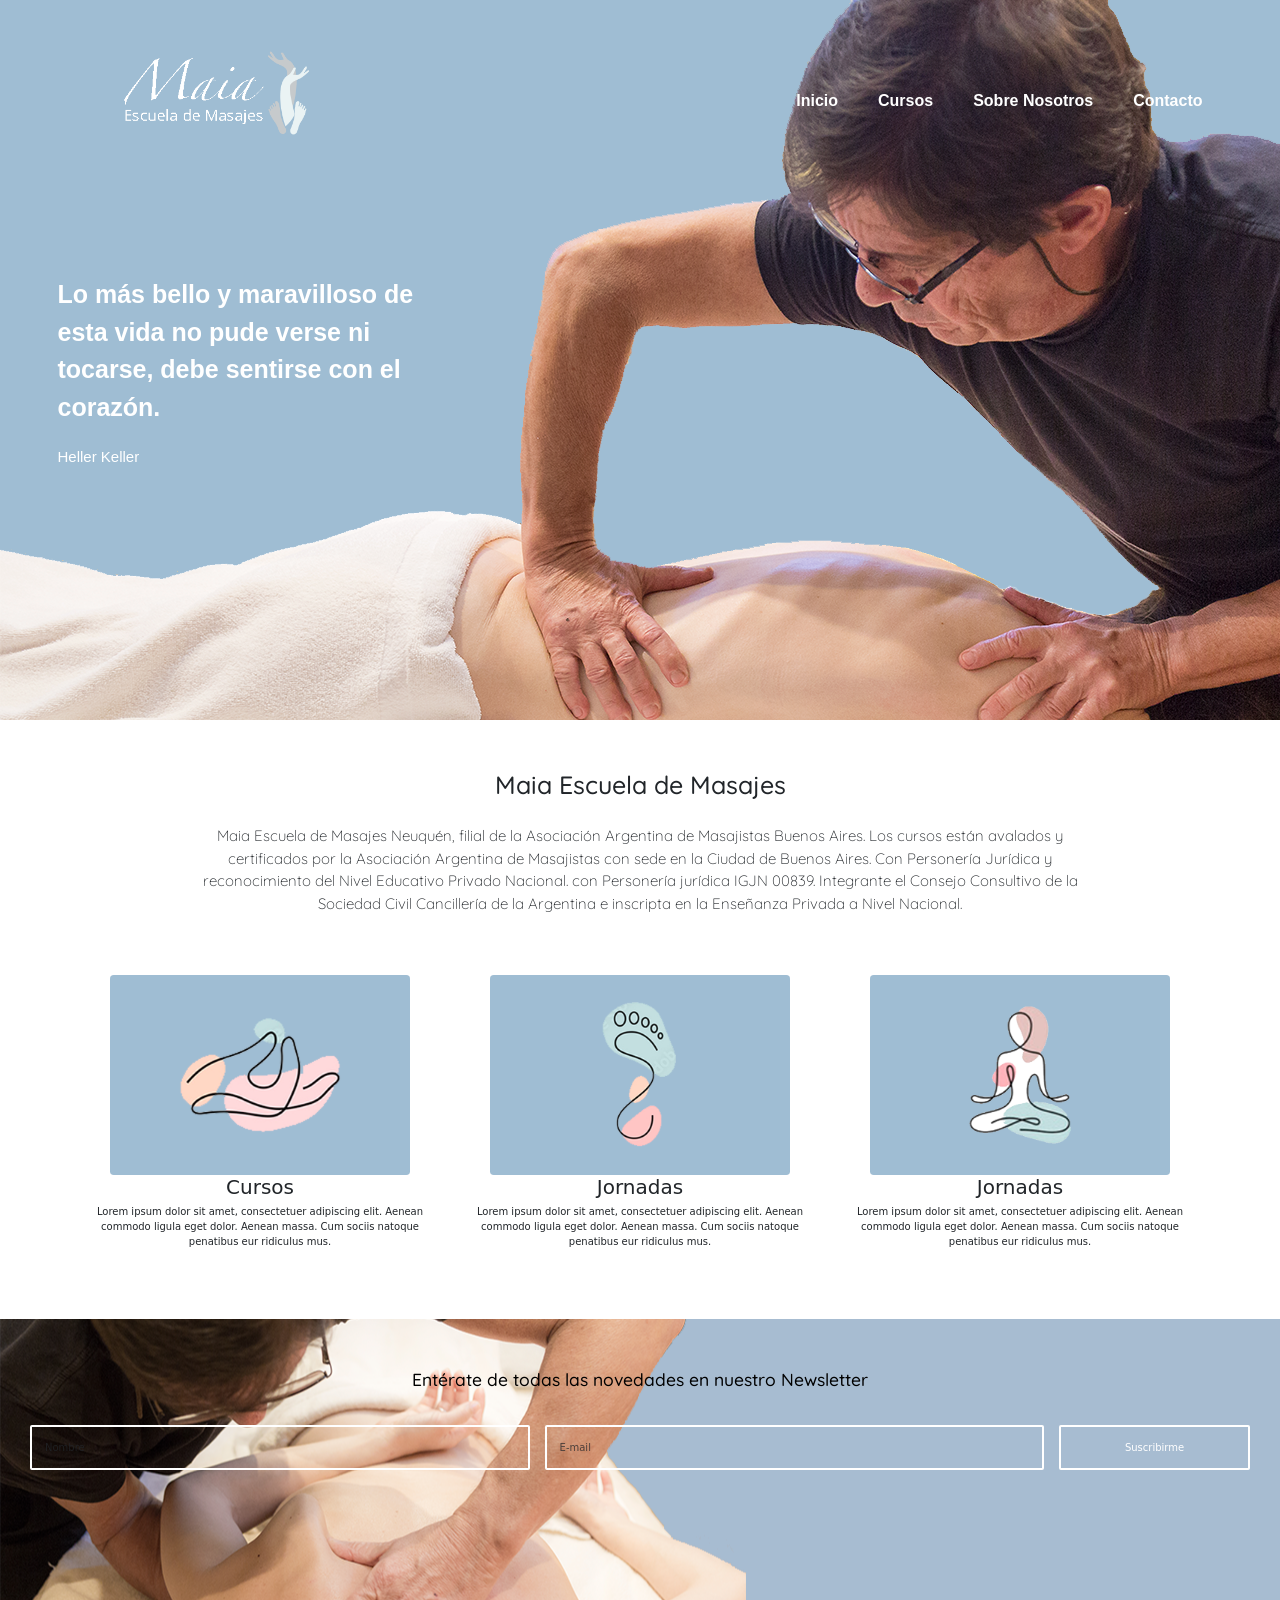
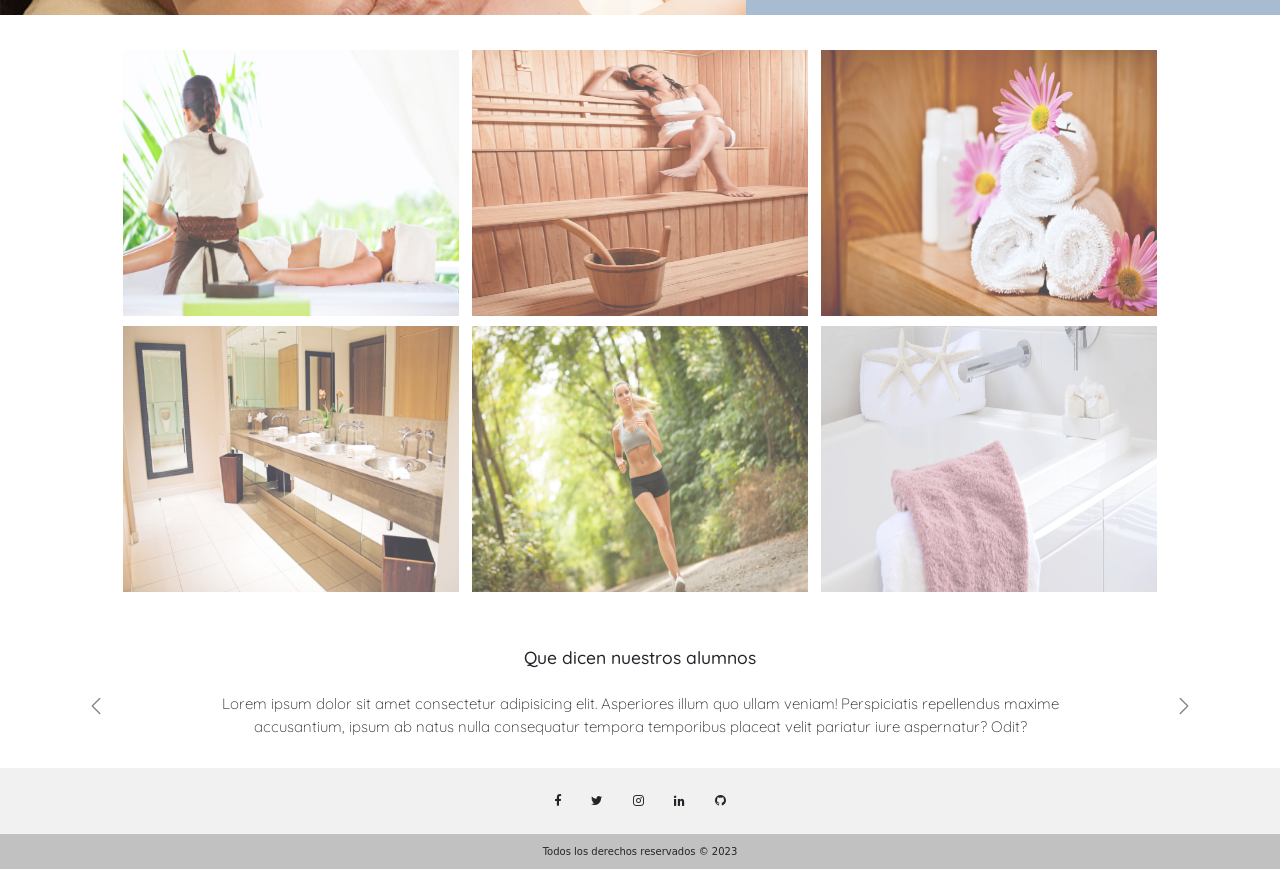
<file: index.html>
<!DOCTYPE html>
<html lang="en">
<head>
    <meta charset="UTF-8">
    <meta http-equiv="X-UA-Compatible" content="IE=edge">
    <meta name="viewport" content="width=device-width, initial-scale=1.0">
    <title>Inicio</title>
    <!--BOOTSTRAP-->
    <link href="https://cdn.jsdelivr.net/npm/bootstrap@5.3.0-alpha1/dist/css/bootstrap.min.css" rel="stylesheet" integrity="sha384-GLhlTQ8iRABdZLl6O3oVMWSktQOp6b7In1Zl3/Jr59b6EGGoI1aFkw7cmDA6j6gD" crossorigin="anonymous">
    <link rel="preconnect" href="https://fonts.googleapis.com">
    <link rel="preconnect" href="https://fonts.gstatic.com" crossorigin>
    <link href="https://fonts.googleapis.com/css2?family=Quicksand:wght@300&display=swap" rel="stylesheet">
    <link rel="stylesheet" href="https://cdnjs.cloudflare.com/ajax/libs/font-awesome/4.7.0/css/font-awesome.min.css">

    <!--CSS MAIN-->
    <link rel="stylesheet" href="./css/style.css">
</head>
<body>
    <header class="headerIndex">
        <nav class="navbar navbar-expand-lg navbar-light">
            <div class="container-fluid">
                <a class="navbar-brand" href="index.html">
                <img id="logo" src="./img/Logo-Web-Escuela-Maia-BW.png" class="img-fluid" alt="logo">
            </a>
            <button class="navbar-toggler" type="button" data-bs-toggle="collapse" data-bs-target="#navbarNavDropdown" aria-controls="navbarNavDropdown" aria-expanded="false" aria-label="Toggle navigation">
                <span class="navbar-toggler-icon"></span>
              </button>
              <div class="collapse navbar-collapse justify-content-end" id="navbarNavDropdown">
                <ul class="navbar-nav">
                    <li class="nav-item"><a class="nav-item active" href="index.html">Inicio</a></li>
                    <li class="nav-item"><a class="nav-item" href="./pages/cursos.html">Cursos</a></li>
                    <li class="nav-item"><a class="nav-item" href="./pages/nosotros.html">Sobre Nosotros</a></li>
                    <li class="nav-item"><a class="nav-item" href="./pages/contact.html">Contacto</a></li>
                </ul> 
                </div>                 
            </div>
        </nav>
        <div class="textContainer container">
            <div class="row">
                <div class="col">
                <p class="text">Lo más bello y maravilloso de esta vida no pude verse ni tocarse, debe sentirse con el corazón.</p>
                <p class="author">Heller Keller</p>
            </div>
            </div>
        </div>
    </header>
    <main>
        <section class="mainContainer">
            <article>
                <div class="main">
                    <h1>Maia Escuela de Masajes</h1>
                </div>
                <p class="textMain">Maia Escuela de Masajes Neuquén, filial de la Asociación Argentina de Masajistas Buenos Aires.

                    Los cursos están avalados y certificados por la Asociación Argentina de Masajistas con sede en la Ciudad de Buenos Aires. Con Personería Jurídica y reconocimiento del Nivel Educativo Privado Nacional. con Personería jurídica IGJN 00839. Integrante el Consejo Consultivo de la Sociedad Civil Cancillería de la Argentina e inscripta en la Enseñanza Privada a Nivel Nacional.</p>
            </article>
        </section>
        <section>
            <article class="articleContainer">     
                <div class="container text-center">
                    <div class="row">
                        <div class="col">
                            <img class="imgArticle rounded" src="./img/Cursos-1.png" alt="Cursos">
                            <h2>Cursos</h2>
                            <p>Lorem ipsum dolor sit amet, consectetuer adipiscing elit. Aenean commodo ligula eget dolor. Aenean massa. Cum sociis natoque penatibus eur ridiculus mus.</p>
                        </div>
                        <div class="col">
                            <img class="imgArticle rounded" src="./img/Talleres.png" alt="Talleres">
                            <h2>Jornadas</h2>
                            <p>Lorem ipsum dolor sit amet, consectetuer adipiscing elit. Aenean commodo ligula eget dolor. Aenean massa. Cum sociis natoque penatibus eur ridiculus mus.</p>
                        </div>
                        <div class="col">
                            <img class="imgArticle rounded" src="./img/Eventos.png" alt="Jornadas">
                            <h2>Jornadas</h2>
                            <p>Lorem ipsum dolor sit amet, consectetuer adipiscing elit. Aenean commodo ligula eget dolor. Aenean massa. Cum sociis natoque penatibus eur ridiculus mus.</p>
                        </div>
                    </div>
                </div>
            </article>
        </section>       
        <section class="newsletterContainer">
            <div class="newsletterH3">
                <h3>Entérate de todas las novedades en nuestro Newsletter</h3>
            </div>
            <div class="">
                <form action="">
                    <div class="row  p-5">
                        <div class="col-md-5 mb-3">
                          <input type="text" class="newsletterForm form-control" placeholder="Nombre" aria-label="First name">
                        </div>
                        <div class="col-md-5 mb-3">
                          <input type="email" class="newsletterForm form-control" placeholder="E-mail" aria-label="E-mail" id="inputEmail4">
                        </div>
                        <div class="col-md-2 mb-3">
                            <input class="newsletterForm form-control" type="button" value="Suscribirme">
                        </div>
                      </div>
                </div>
                </form>
            </div>
        </section>
        <section class="container text-center">
            <div class="row mb-3 mt-5">
                <div class="col-lg-6 col-md-6 col-xl-12">
                <img class="galleryPhoto" src="./img/massage-1030x687.jpg" alt="masaje">
                <img class="galleryPhoto" src="./img/sauna_woman-468x705.jpg" alt="sauna">
                <img class="galleryPhoto" src="./img/towels-1030x687.jpg" alt="toallas">
                </div>
                <div class="col-lg-6 col-md-6 col-xl-12">
                <img class="galleryPhoto" src="./img/lavatory-1030x686.jpg" alt="lavatory">
                <img class="galleryPhoto" src="./img/woman-running-1030x687.jpg" alt="correr">
                <img class="galleryPhoto" src="./img/banner-med4-1030x494.jpg" alt="spa">
                </div>
            </div>
        </section>
        <section class="mainContainer space">
            <div class="main row">
                <h3>Que dicen nuestros alumnos</h3>
            </div>
            <div id="carouselQueDicen" class="carousel slide">
                <div class="carousel-inner">
                    <div class="carousel-item active">
                        <p class="textMain">Lorem ipsum dolor sit amet consectetur adipisicing elit. Asperiores illum quo ullam veniam! Perspiciatis repellendus maxime accusantium, ipsum ab natus nulla consequatur tempora temporibus placeat velit pariatur iure aspernatur? Odit?</p>
                    </div>
                </div>
                <div class="carousel-inner">
                    <div class="carousel-item">
                        <p class="textMain">Asperiores illum quo ullam veniam! Perspiciatis repellendus maxime accusantium, ipsum ab natus nulla consequatur tempora temporibus placeat velit pariatur iure aspernatur? Odit?</p>
                    </div>
                </div>
                <div class="carousel-inner">
                    <div class="carousel-item">
                        <p class="textMain">Lorem ipsum dolor sit amet consectetur adipisicing elit. Asperiores illum quo ullam veniam! Perspiciatis repellendus maxime accusantium, ipsum ab natus nulla consequatur tempora temporibus placeat velit pariatur iure aspernatur? Odit?</p>
                    </div>
                </div>
                <button class="carousel-control-prev carousel-dark" type="button" data-bs-target="#carouselQueDicen" data-bs-slide="prev">
                    <span class="carousel-control-prev-icon" aria-hidden="true"></span>
                    <span class="visually-hidden">Previous</span>
                </button>
                <button class="carousel-control-next carousel-dark" type="button" data-bs-target="#carouselQueDicen" data-bs-slide="next">
                    <span class="carousel-control-next-icon" aria-hidden="true"></span>
                    <span class="visually-hidden">Next</span>
                </button>
            </div>
        </section>
    </main>
<!-- Footer -->
<footer class="text-center text-white mt-5" style="background-color: #f1f1f1;">
    <!-- Grid container -->
    <div class="container pt-4">
      <!-- Section: Social media -->
      <section class="mb-4">
        <!-- Facebook -->
        <a
          class="btn btn-link btn-floating btn-lg text-dark m-1"
          href="#!"
          role="button"
          data-mdb-ripple-color="dark"
          ><i class="fa fa-facebook-f"></i
        ></a>
  
        <!-- Twitter -->
        <a
          class="btn btn-link btn-floating btn-lg text-dark m-1"
          href="#!"
          role="button"
          data-mdb-ripple-color="dark"
          ><i class="fa fa-twitter"></i
        ></a>
  
        <!-- Instagram -->
        <a
          class="btn btn-link btn-floating btn-lg text-dark m-1"
          href="#!"
          role="button"
          data-mdb-ripple-color="dark"
          ><i class="fa fa-instagram"></i
        ></a>
  
        <!-- Linkedin -->
        <a
          class="btn btn-link btn-floating btn-lg text-dark m-1"
          href="#!"
          role="button"
          data-mdb-ripple-color="dark"
          ><i class="fa fa-linkedin"></i
        ></a>
        <!-- Github -->
        <a
          class="btn btn-link btn-floating btn-lg text-dark m-1"
          href="#!"
          role="button"
          data-mdb-ripple-color="dark"
          ><i class="fa fa-github"></i
        ></a>
      </section>

    </div>
    <!-- Copyright -->
    <div class="text-center text-dark p-3" style="background-color: rgba(0, 0, 0, 0.2);">
        Todos los derechos reservados &copy; 2023
      <a class="text-dark" href=""></a>
    </div>
  </footer>
    <!--Link BootStrap-->
    <script src="https://cdn.jsdelivr.net/npm/bootstrap@5.3.0-alpha1/dist/js/bootstrap.bundle.min.js" integrity="sha384-w76AqPfDkMBDXo30jS1Sgez6pr3x5MlQ1ZAGC+nuZB+EYdgRZgiwxhTBTkF7CXvN" crossorigin="anonymous"></script>
</body>
</html>
</file>
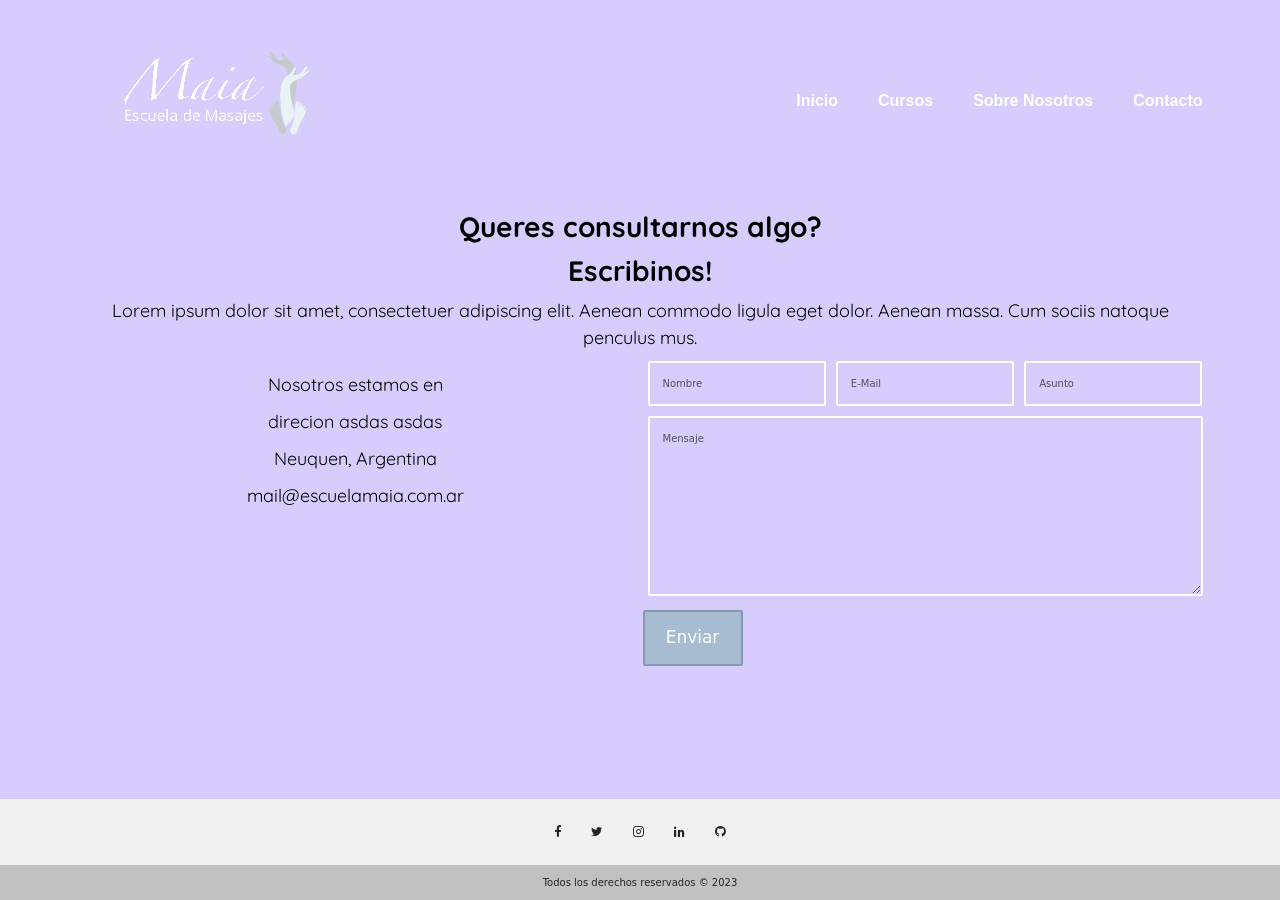
<file: pages/contact.html>
<!DOCTYPE html>
<html lang="en">
<head>
    <meta charset="UTF-8">
    <meta http-equiv="X-UA-Compatible" content="IE=edge">
    <meta name="viewport" content="width=device-width, initial-scale=1.0">
    <title>Contacto</title>
    <!--BOOTSTRAP-->
    <link href="https://cdn.jsdelivr.net/npm/bootstrap@5.3.0-alpha1/dist/css/bootstrap.min.css" rel="stylesheet" integrity="sha384-GLhlTQ8iRABdZLl6O3oVMWSktQOp6b7In1Zl3/Jr59b6EGGoI1aFkw7cmDA6j6gD" crossorigin="anonymous">
    <link rel="preconnect" href="https://fonts.googleapis.com">
    <link rel="preconnect" href="https://fonts.gstatic.com" crossorigin>
    <link href="https://fonts.googleapis.com/css2?family=Quicksand:wght@300&display=swap" rel="stylesheet">
    <link rel="stylesheet" href="https://cdnjs.cloudflare.com/ajax/libs/font-awesome/4.7.0/css/font-awesome.min.css">
    <!--CSS MAIN-->
    <link rel="stylesheet" href="../css/style.css">
</head>
<body class="bodyContact">
<div class="page-container content-wrap">
    <header class="headerContact">
        <nav class="navbar navbar-expand-lg navbar-light">
            <div class="container-fluid">
                <a class="navbar-brand" href="index.html">
                <img id="logo" src="../img/Logo-Web-Escuela-Maia-BW.png" class="img-fluid" alt="logo">
            </a>
            <button class="navbar-toggler" type="button" data-bs-toggle="collapse" data-bs-target="#navbarNavDropdown" aria-controls="navbarNavDropdown" aria-expanded="false" aria-label="Toggle navigation">
                <span class="navbar-toggler-icon"></span>
              </button>
              <div class="collapse navbar-collapse justify-content-end" id="navbarNavDropdown">
                <ul class="navbar-nav">
                    <li class="nav-item"><a class="nav-item active" href="../index.html">Inicio</a></li>
                    <li class="nav-item"><a class="nav-item" href="./cursos.html">Cursos</a></li>
                    <li class="nav-item"><a class="nav-item" href="./nosotros.html">Sobre Nosotros</a></li>
                    <li class="nav-item"><a class="nav-item" href="./contact.html">Contacto</a></li>
                </ul> 
                </div>                 
            </div>
        </nav>
    </header>
    <main>
        <section class="container">
            <h3 class="callToAction">Queres consultarnos algo?</h3>
            <h3 class="callToAction">Escribinos!</h3>
            <p class="frase">Lorem ipsum dolor sit amet, consectetuer adipiscing elit. Aenean commodo ligula eget dolor. Aenean massa. Cum sociis natoque penculus mus.</p>
           <div class="row">
            <div class="col-lg-6 col-md-12">
                <p class="frase">Nosotros estamos en</p>
                <p class="frase">direcion asdas asdas</p>
                <p class="frase">Neuquen, Argentina</p>
                <p class="frase">mail@escuelamaia.com.ar</p>
            </div>
            <div class="col-lg-6 col-md-12">
                <form class="row g-3" action="">
                    <div class="col-md-4">
                        <input class="newsletterForm form-control" type="text" name="name" id="" placeholder="Nombre">
                    </div>
                    <div class="col-md-4">
                        <input class="newsletterForm form-control" type="email" name="email" id="" placeholder="E-Mail">
                    </div>
                    <div class="col-md-4">
                        <input class="newsletterForm form-control" type="text" name="asunto" id="" placeholder="Asunto">
                    </div>
                    <div class="col-md-12">
                        <textarea class="textForm form-control" name="" id="" cols="30" rows="10" placeholder="Mensaje"></textarea>
                    </div>
                    <input class="newsletterForm buttonEnviar" type="button" value="Enviar">
                </form>
            </div>
           </div> 
           <div class="row">
            <div class="col-12 pb-5">
            </div>
           </div>
        </section>
    </main>
    <!-- Footer -->
    <footer class="col-12 text-center text-white mt-5 fixed-bottom contactfooter">
        <!-- Grid container -->
        <div class="container pt-4">
          <!-- Section: Social media -->
          <section class="mb-4">
            <!-- Facebook -->
            <a
              class="btn btn-link btn-floating btn-lg text-dark m-1"
              href="#!"
              role="button"
              data-mdb-ripple-color="dark"
              ><i class="fa fa-facebook-f"></i
            ></a>
      
            <!-- Twitter -->
            <a
              class="btn btn-link btn-floating btn-lg text-dark m-1"
              href="#!"
              role="button"
              data-mdb-ripple-color="dark"
              ><i class="fa fa-twitter"></i
            ></a>
      
            <!-- Instagram -->
            <a
              class="btn btn-link btn-floating btn-lg text-dark m-1"
              href="#!"
              role="button"
              data-mdb-ripple-color="dark"
              ><i class="fa fa-instagram"></i
            ></a>
      
            <!-- Linkedin -->
            <a
              class="btn btn-link btn-floating btn-lg text-dark m-1"
              href="#!"
              role="button"
              data-mdb-ripple-color="dark"
              ><i class="fa fa-linkedin"></i
            ></a>
            <!-- Github -->
            <a
              class="btn btn-link btn-floating btn-lg text-dark m-1"
              href="#!"
              role="button"
              data-mdb-ripple-color="dark"
              ><i class="fa fa-github"></i
            ></a>
          </section>
        </div>
        <!-- Copyright -->
        <div class="text-center text-dark p-3" style="background-color: rgba(0, 0, 0, 0.2);">
            Todos los derechos reservados &copy; 2023
          <a class="text-dark" href=""></a>
        </div>

      </footer>
    </div>
     <!--Link BootStrap-->
     <script src="https://cdn.jsdelivr.net/npm/bootstrap@5.3.0-alpha1/dist/js/bootstrap.bundle.min.js" integrity="sha384-w76AqPfDkMBDXo30jS1Sgez6pr3x5MlQ1ZAGC+nuZB+EYdgRZgiwxhTBTkF7CXvN" crossorigin="anonymous"></script>
</body>
</html>
</file>
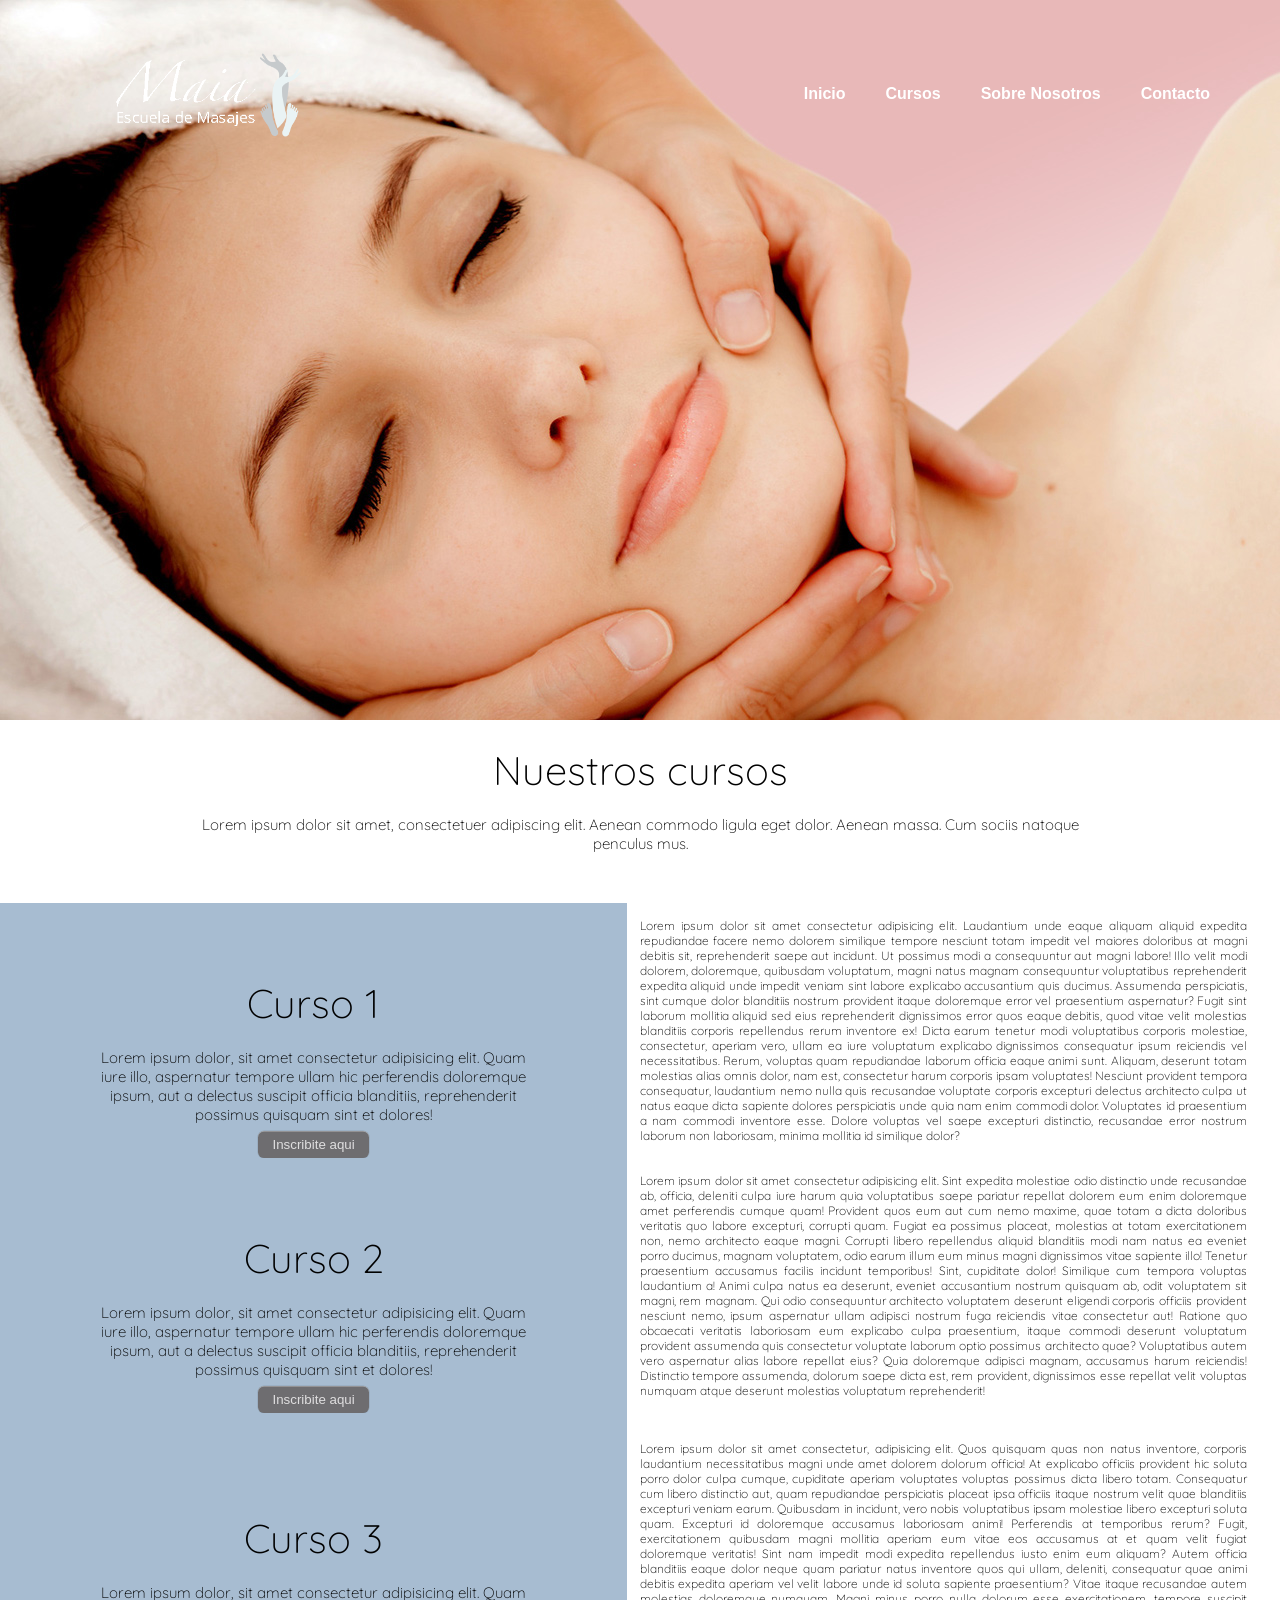
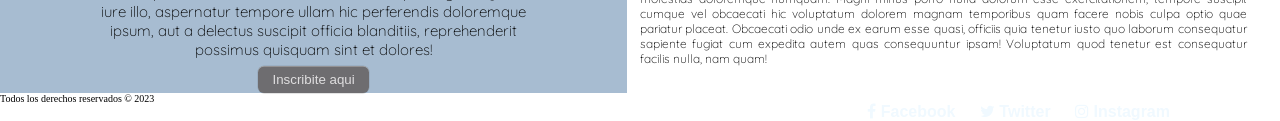
<file: pages/cursos.html>
<!DOCTYPE html>
<html lang="en">
<head>
    <meta charset="UTF-8">
    <meta http-equiv="X-UA-Compatible" content="IE=edge">
    <meta name="viewport" content="width=device-width, initial-scale=1.0">
    <title>Cursos y Talleres</title>
    <link rel="stylesheet" href="../css/style.css">
    <link rel="preconnect" href="https://fonts.googleapis.com">
    <link rel="preconnect" href="https://fonts.gstatic.com" crossorigin>
    <link href="https://fonts.googleapis.com/css2?family=Quicksand:wght@300&display=swap" rel="stylesheet">
    <link rel="stylesheet" href="https://cdnjs.cloudflare.com/ajax/libs/font-awesome/4.7.0/css/font-awesome.min.css">
</head>
<body>
    <header class="headerCursos">
        <nav>
            <a href="../index.html">
                <img id="logo" src="../img/Logo-Web-Escuela-Maia-BW.png" alt="logo">
            </a>
                <ul>
                    <li><a href="../index.html">Inicio</a></li>
                    <li><a href="./cursos.html">Cursos</a></li>
                    <li><a href="./nosotros.html">Sobre Nosotros</a></li>
                    <li><a href="./contact.html">Contacto</a></li>
                </ul>
        </nav>
    </header>
    <main>
        <section class="mainContainer">
            <h3 class="main box">Nuestros cursos</h3>
            <p class="textMain">Lorem ipsum dolor sit amet, consectetuer adipiscing elit. Aenean commodo ligula eget dolor. Aenean massa. Cum sociis natoque penculus mus.</p>
        </section>
        <section class="cursosContaniner">
            <article>
                <div class="cursoRight uno">
                    <h3 class="main box">Curso 1</h3> 
                    <p class="textMain">Lorem ipsum dolor, sit amet consectetur adipisicing elit. Quam iure illo, aspernatur tempore ullam hic perferendis doloremque ipsum, aut a delectus suscipit officia blanditiis, reprehenderit possimus quisquam sint et dolores!</p>
                    <button class="button">Inscribite aqui</button>  
                </div>
                <div class="cursoRight dos">
                    <p class="infoCurso">Lorem ipsum dolor sit amet consectetur adipisicing elit. Laudantium unde eaque aliquam aliquid expedita repudiandae facere nemo dolorem similique tempore nesciunt totam impedit vel maiores doloribus at magni debitis sit, reprehenderit saepe aut incidunt. Ut possimus modi a consequuntur aut magni labore! Illo velit modi dolorem, doloremque, quibusdam voluptatum, magni natus magnam consequuntur voluptatibus reprehenderit expedita aliquid unde impedit veniam sint labore explicabo accusantium quis ducimus. Assumenda perspiciatis, sint cumque dolor blanditiis nostrum provident itaque doloremque error vel praesentium aspernatur? Fugit sint laborum mollitia aliquid sed eius reprehenderit dignissimos error quos eaque debitis, quod vitae velit molestias blanditiis corporis repellendus rerum inventore ex! Dicta earum tenetur modi voluptatibus corporis molestiae, consectetur, aperiam vero, ullam ea iure voluptatum explicabo dignissimos consequatur ipsum reiciendis vel necessitatibus. Rerum, voluptas quam repudiandae laborum officia eaque animi sunt. Aliquam, deserunt totam molestias alias omnis dolor, nam est, consectetur harum corporis ipsam voluptates! Nesciunt provident tempora consequatur, laudantium nemo nulla quis recusandae voluptate corporis excepturi delectus architecto culpa ut natus eaque dicta sapiente dolores perspiciatis unde quia nam enim commodi dolor. Voluptates id praesentium a nam commodi inventore esse. Dolore voluptas vel saepe excepturi distinctio, recusandae error nostrum laborum non laboriosam, minima mollitia id similique dolor?</p>
                </div>
            </article>
            <article>
                <div class="cursoRight uno">
                    <h3 class="main box">Curso 2</h3> 
                    <p class="textMain">Lorem ipsum dolor, sit amet consectetur adipisicing elit. Quam iure illo, aspernatur tempore ullam hic perferendis doloremque ipsum, aut a delectus suscipit officia blanditiis, reprehenderit possimus quisquam sint et dolores!</p>
                    <button class="button">Inscribite aqui</button>  
                </div>
                <div class="cursoRight dos">
                    <p class="infoCurso">Lorem ipsum dolor sit amet consectetur adipisicing elit. Sint expedita molestiae odio distinctio unde recusandae ab, officia, deleniti culpa iure harum quia voluptatibus saepe pariatur repellat dolorem eum enim doloremque amet perferendis cumque quam! Provident quos eum aut cum nemo maxime, quae totam a dicta doloribus veritatis quo labore excepturi, corrupti quam. Fugiat ea possimus placeat, molestias at totam exercitationem non, nemo architecto eaque magni. Corrupti libero repellendus aliquid blanditiis modi nam natus ea eveniet porro ducimus, magnam voluptatem, odio earum illum eum minus magni dignissimos vitae sapiente illo! Tenetur praesentium accusamus facilis incidunt temporibus! Sint, cupiditate dolor! Similique cum tempora voluptas laudantium a! Animi culpa natus ea deserunt, eveniet accusantium nostrum quisquam ab, odit voluptatem sit magni, rem magnam. Qui odio consequuntur architecto voluptatem deserunt eligendi corporis officiis provident nesciunt nemo, ipsum aspernatur ullam adipisci nostrum fuga reiciendis vitae consectetur aut! Ratione quo obcaecati veritatis laboriosam eum explicabo culpa praesentium, itaque commodi deserunt voluptatum provident assumenda quis consectetur voluptate laborum optio possimus architecto quae? Voluptatibus autem vero aspernatur alias labore repellat eius? Quia doloremque adipisci magnam, accusamus harum reiciendis! Distinctio tempore assumenda, dolorum saepe dicta est, rem provident, dignissimos esse repellat velit voluptas numquam atque deserunt molestias voluptatum reprehenderit!
                    </p>
                </div>
            </article>
            <article>
                <div class="cursoRight uno">
                    <h3 class="main">Curso 3</h3> 
                    <p class="textMain">Lorem ipsum dolor, sit amet consectetur adipisicing elit. Quam iure illo, aspernatur tempore ullam hic perferendis doloremque ipsum, aut a delectus suscipit officia blanditiis, reprehenderit possimus quisquam sint et dolores!</p>
                    <button class="button">Inscribite aqui</button>  
                </div>
                <div class="cursoRight dos">
                    <p class="infoCurso">Lorem ipsum dolor sit amet consectetur, adipisicing elit. Quos quisquam quas non natus inventore, corporis laudantium necessitatibus magni unde amet dolorem dolorum officia! At explicabo officiis provident hic soluta porro dolor culpa cumque, cupiditate aperiam voluptates voluptas possimus dicta libero totam. Consequatur cum libero distinctio aut, quam repudiandae perspiciatis placeat ipsa officiis itaque nostrum velit quae blanditiis excepturi veniam earum. Quibusdam in incidunt, vero nobis voluptatibus ipsam molestiae libero excepturi soluta quam. Excepturi id doloremque accusamus laboriosam animi! Perferendis at temporibus rerum? Fugit, exercitationem quibusdam magni mollitia aperiam eum vitae eos accusamus at et quam velit fugiat doloremque veritatis! Sint nam impedit modi expedita repellendus iusto enim eum aliquam? Autem officia blanditiis eaque dolor neque quam pariatur natus inventore quos qui ullam, deleniti, consequatur quae animi debitis expedita aperiam vel velit labore unde id soluta sapiente praesentium? Vitae itaque recusandae autem molestias doloremque numquam. Magni minus porro nulla dolorum esse exercitationem, tempore suscipit cumque vel obcaecati hic voluptatum dolorem magnam temporibus quam facere nobis culpa optio quae pariatur placeat. Obcaecati odio unde ex earum esse quasi, officiis quia tenetur iusto quo laborum consequatur sapiente fugiat cum expedita autem quas consequuntur ipsam! Voluptatum quod tenetur est consequatur facilis nulla, nam quam!</p>
                </div>
            </article>
        </section>
    </main>
    <footer class="footer">
        <ul class="social-icons">
            <li><a href="#"><i class="fa fa-facebook"></i> Facebook</a></li>
            <li><a href="#"><i class="fa fa-twitter"></i> Twitter</a></li>
            <li><a href="#"><i class="fa fa-instagram"></i> Instagram</a></li>
          </ul>
          <p>Todos los derechos reservados &copy; 2023</p>
    </footer>
</body>
</html>
</file>
<file: css/style.css>
/*reset*/
* {
  margin: 0;
  padding: 0;
}

html{
  font-size: 62.5%;
}

.headerIndex {
  background-image: url("../img/Slide22.png");
  height: 720px;
  background-repeat: no-repeat;
  background-size: cover;
}

/* .sticky {

} */

#logo {
  float: left;
  margin: 40px 0 0 100px;
  width: 196px;
  height: 90px;
}

nav ul {
  list-style: none;
  margin: 55px 40px 0 0;
  padding: 0;
  display: inline;
  float: right;
}

nav li {
  float: left;
  margin-right: 20px;
}

nav a {
  display: block;
  padding: 10px;
  text-decoration: none;
  font-weight: bold;
  color: #fff;
  font-size: 1.6rem;
  font-family: 'Roboto', sans-serif;
}

.textContainer{
  float: left;
  display: block;
  margin-top: 130px;
  margin-left: 50px;
}

.text {
  font-size: 2.5rem;
  font-family: 'Roboto', sans-serif;
  color: #fff;
  font-weight: bold;
  width: 35%;
  line-height: 1.5;
}

.author {
  margin-top: 20px;
  font-size: 1.5rem;
  font-family: 'Roboto', sans-serif;
  color: #fff;
  width: 35%;
}

/* main section */
.main {
  text-align: center;
  margin-top: 50px;
  font-size: 4rem;
  font-family: 'Quicksand', sans-serif;
  font-weight: 100;
}

.mainContainer{
  width: 70%;
  margin: auto;
  display: inline;
}
.textMain {
  text-align: center;
  font-size: 1.5rem;
  font-family: 'Quicksand', sans-serif;
  font-weight: 100;
  width: 70%;
  padding-top: 20px;
  margin: auto;
}

/* article section */

.articleContainer{
  overflow: hidden;
  margin: 60px 20px;
}


.article {
  text-align: center;
  margin-top: 10px;
  font-size: 1.5rem;
  font-family: 'Quicksand', sans-serif;
  font-weight: 100;
  float: left;
  width: 33.33%;
  padding: 20px;
  box-sizing: border-box;
}

.imgArticle {
  width: 300px;
  height: 200px;
  margin: auto;
}

/* newsletter section */

.newsletterContainer {
  background-color: #A7BCD1;
  background-image: url("../img/Newsletter.png");
  background-repeat: no-repeat;
  background-position-y: center;
  height: 296px;
}
.newsletterH3 {
  text-align: center;
  padding-top: 50px;
  font-size: 2rem;
  font-family: 'Quicksand', sans-serif;
  font-weight: 100;
  color: #000;
}

.formContainer {
  text-align: center;
  margin-top: 50px;
}

.newsletterForm {
  border-radius: 2px;
  color: #fff;
  border-color: #ffffff;
  border-width: 2px;
  border-style: solid;
  background-color: transparent;
  margin-bottom: 0;
  display: inline;
  padding: 13px;
  /* margin-left: 1%; */

}
::placeholder {
  color: #fff;
}

input:focus { 
  outline: none;
  border-color: #fff;
  box-shadow: 0 0 10px #fff;
}

/* gallery section */

.gallery {
  text-align: center;
  margin: 50px 10px;    
}

.galleryContainer {
  width: 1200px;
  margin: auto;

}

.galleryPhoto {
  width: 336px;
  height: 266px;
  margin: 5px;
  opacity: 0.7;
  transition: .5s ease;
}

.galleryPhoto:hover {
  opacity: 1;
}

/* comments section */

.space {
  margin-bottom: 20px
}

/* footer section */
.page-container {
  position: relative;
  min-height: 100vh;
}
.contactfooter{
  background-color: #f1f1f1;
  /* position: absolute;
  width: 100%;
  bottom: 0; */
}
.content-wrap {
  padding-bottom: 100px    /* Footer height */
}
/* footer {
  background-color: #282d32;
  position: absolute;
  width: 100%;
  margin-top: 50px;
  bottom: 0;
} */

/* footer p {
  float:left;
  padding: 10px;
  font-weight: bold;
  color: #f0f9ff;
  font-size: 1.6rem;
  font-family: 'Roboto', sans-serif;

} */

.fix {
  bottom: 0;
  opacity: 1;
}

footer ul {
  float:right;
  list-style:none;
  margin: 10px 100px 0 0;
  font-weight: bold;
  font-size: 1.6rem;
  font-family: 'Roboto', sans-serif;

}

.social-icons li {
  margin: 0 10px;
  display: inline;
}

.social-icons a {
  color: #f0f9ff;
  transition: all 0.3s ease-in-out;
  text-decoration:none;
}

.social-icons a:hover {
  color: #A7BCD1;
}

/* Cursos */

.headerCursos {
  background-image: url("../img/banner-cursos.jpg");
  height: 720px;
  background-repeat: no-repeat;
  background-size: cover;
}

.cursosContaniner {
  margin-top: 50px;
}

.cursoRight {
  display: inline-block;
  width: 49%;
  vertical-align: middle;
}  
.uno {
  background-color: #A7BCD1;
  text-align: center;
  padding-top: 50px;
  font-size: 1.2rem;
  font-family: 'Quicksand', sans-serif;
  font-weight: 100;
  color: #000;
  position: relative;
  vertical-align: middle;
}

.dos {
  position: relative;
  vertical-align: middle;
} 

.box {
  margin-top: 25px!important;
}

.infoCurso {
  text-align: justify;
  font-size: 1.2rem;
  font-family: 'Quicksand', sans-serif;
  font-weight: 100;
  color: #000;
  padding: 10px;
}

.button {
  align-items: center;
  padding: 6px 14px;
  font-family: -apple-system, BlinkMacSystemFont, 'Roboto', sans-serif;
  border-radius: 6px;
  border: none;
  background: #6E6D70;
  box-shadow: 0px 0.5px 1px rgba(0, 0, 0, 0.1), inset 0px 0.5px 0.5px rgba(255, 255, 255, 0.5), 0px 0px 0px 0.5px rgba(0, 0, 0, 0.12);
  color: #DFDEDF;
  margin-top: 7px;
}

/* Nosotros */

.headerAbout {
  background-image: url("../img/young-woman-having-face-massage-relaxing-in-spa-salon.jpg");
  height: 720px;
  background-repeat: no-repeat;
  background-size: cover;
}
.aboutContainer {
  width: 1200px;
  margin: auto;
}

#imgAbout {
  width: 336px;
  height: 266px;
}

.personContainer {
  display: inline-block;
  text-align: center;
  margin: 50px 10px;
  width: 336px;
  height: 266px; 
}

.personName {
  text-align: center;
  margin: 10px;
  font-size: 1.9rem;
  font-family: 'Quicksand', sans-serif;
  font-weight: 100;
  color: #000;
}

.personText {
  text-align: center;
  margin: 10px;
  font-size: 1.5rem;
  font-family: 'Quicksand', sans-serif;
  font-weight: 100;
  color: #000;
}

/* Contacto */

.bodyContact{
  background-image: url("../img/contact-bg.jpg");
}

.headerContact {
  height: 200px;
}

.callToAction {
  text-align: center;
  margin: 10px;
  font-size: 2.8rem;
  font-family: 'Quicksand', sans-serif;
  font-weight: bold;
  color: #000;
}

.frase {
  text-align: center;
  margin: 10px;
  font-size: 1.8rem;
  font-family: 'Quicksand', sans-serif;
  color: #000; 
}

.formContainer{
  text-align: center;
  width: 1200px;
  margin: auto;
  padding-top: 70px;
}

.textForm {
  border-radius: 2px;
  color: #fff;
  border-color: #ffffff;
  border-width: 2px;
  border-style: solid;
  background-color: transparent;
  margin-bottom: 0;
  display: inline;
  padding: 13px;

  /* width: 500px;
  height: 200px; */
  /* margin-top: 1%;
  margin-bottom: 1%; */
}

/* .formUno {
 float:right;
 width: 600px;
}

.formDos {
  display: block;
  text-align: center;
  
}

.direccion{
  text-align: left;
} */

.buttonEnviar {
  text-align: center;
  font-size: 1.7rem;
  background-color: #A7BCD1;
  color: #ffffff;
  border-color: #859ab0;
  width: 100px;
}

/* Services */
</file>
